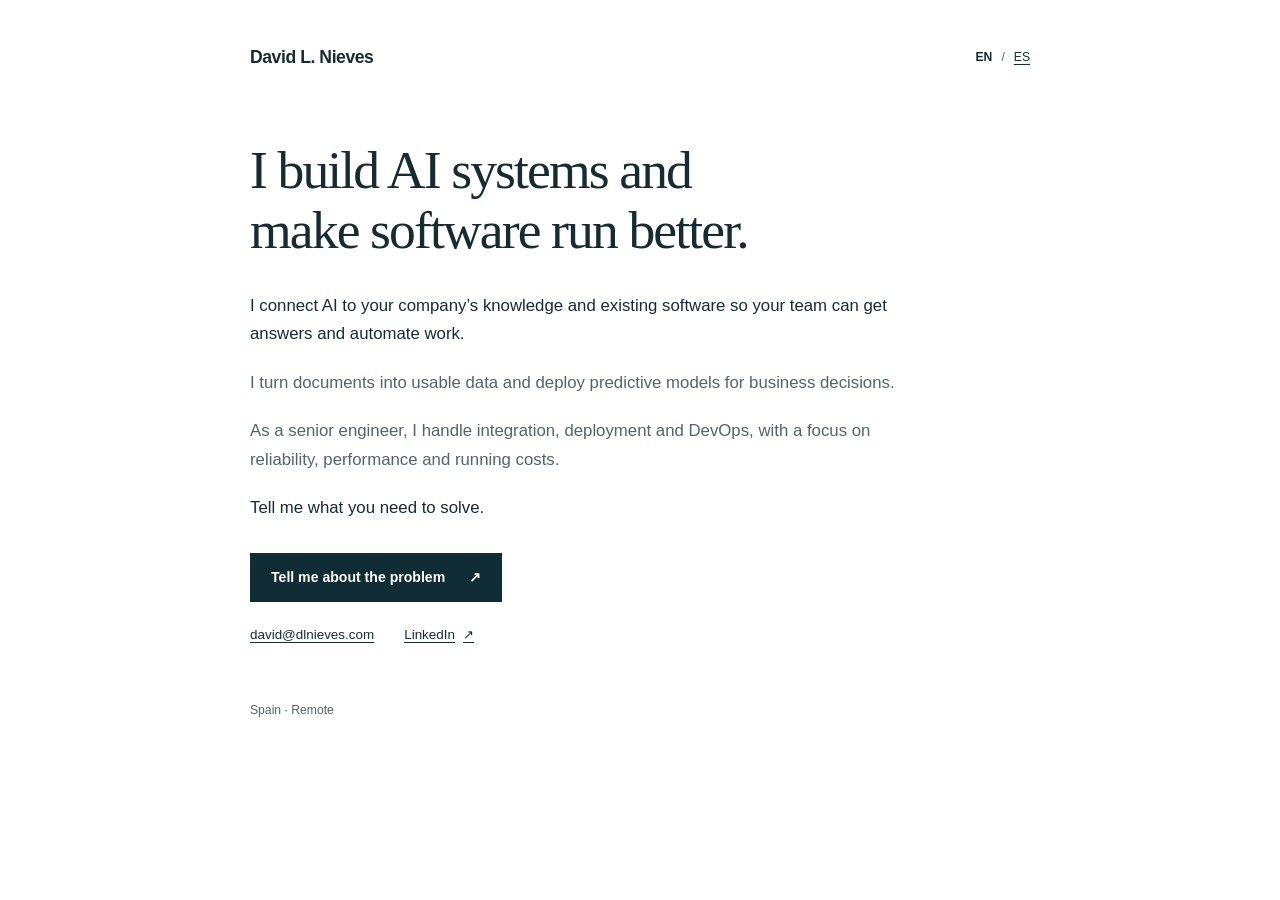
<file: index.html>
<!doctype html>
<html lang="en">
<head>
<meta charset="utf-8">
<meta name="viewport" content="width=device-width, initial-scale=1">
<title>David L. Nieves | DevOps, Optimization &amp; Applied AI</title>
<meta name="description" content="I’m David L. Nieves. I build AI systems, automate business workflows and improve software performance, reliability and running costs.">
<meta name="theme-color" content="#102c35">
<link rel="canonical" href="https://dlnieves.com/">
<link rel="alternate" hreflang="en" href="https://dlnieves.com/">
<link rel="alternate" hreflang="es" href="https://dlnieves.com/es/">
<link rel="alternate" hreflang="x-default" href="https://dlnieves.com/">
<meta property="og:type" content="profile">
<meta property="og:title" content="David L. Nieves | DevOps, Optimization &amp; Applied AI">
<meta property="og:description" content="I’m David L. Nieves. I build AI systems, automate business workflows and improve software performance, reliability and running costs.">
<meta property="og:url" content="https://dlnieves.com/">
<meta property="og:site_name" content="David L. Nieves">
<meta property="og:locale" content="en_GB">
<meta name="twitter:card" content="summary">
<link rel="alternate" type="application/json" href="./profile.json" title="Professional profile data">
<script type="application/ld+json">{"@context":"https://schema.org","@graph":[{"@type":"Person","@id":"https://dlnieves.com/#person","name":"David L. Nieves","url":"https://dlnieves.com/","jobTitle":"Senior Software Engineer","description":"I build AI systems and make software run better. I connect AI to your company’s knowledge and existing software so your team can get answers and automate work. I turn documents into usable data and deploy predictive models for business decisions. As a senior engineer, I handle integration, deployment and DevOps, with a focus on reliability, performance and running costs.","email":"mailto:david@dlnieves.com","sameAs":["https://www.linkedin.com/in/david-leonardo-nieves-naranjo/"],"homeLocation":{"@type":"Country","name":"Spain"},"knowsLanguage":["Spanish","English","French"],"knowsAbout":["DevOps","System optimization","Applied AI","AI model deployment","Retrieval-augmented generation","Document processing","Workflow automation","Software engineering","Infrastructure"]},{"@type":"ProfilePage","@id":"https://dlnieves.com/#profile","url":"https://dlnieves.com/","name":"David L. Nieves | DevOps, Optimization & Applied AI","description":"I’m David L. Nieves. I build AI systems, automate business workflows and improve software performance, reliability and running costs.","inLanguage":"en","mainEntity":{"@id":"https://dlnieves.com/#person"}}]}</script>
<link rel="icon" href="./favicon.svg" type="image/svg+xml">
<link rel="stylesheet" href="./style.css">
</head>
<body class="personal-page">
<a class="skip-link" href="#main">Skip to content</a>
<header class="personal-header personal-width">
  <h1>David L. Nieves</h1>
  <div class="language-switch" aria-label="Language"><span aria-current="page">EN</span><span aria-hidden="true">/</span><a href="./es/" lang="es" hreflang="es">ES</a></div>
</header>
<main id="main" class="personal-main personal-width" tabindex="-1">
  <p class="personal-lead">I build AI systems and make software run better.</p>
  <div class="personal-copy">
    <p>I connect AI to your company’s knowledge and existing software so your team can get answers and automate work.</p>
    <p>I turn documents into usable data and deploy predictive models for business decisions.</p>
    <p>As a senior engineer, I handle integration, deployment and DevOps, with a focus on reliability, performance and running costs.</p>
    <p>Tell me what you need to solve.</p>
  </div>
  <a class="button button-primary personal-cta" href="mailto:david@dlnieves.com">Tell me about the problem<span aria-hidden="true">↗</span></a>
  <div class="personal-links"><a href="mailto:david@dlnieves.com">david@dlnieves.com</a><a href="https://www.linkedin.com/in/david-leonardo-nieves-naranjo/" rel="me">LinkedIn<span aria-hidden="true">↗</span></a></div>
</main>
<footer class="personal-footer personal-width"><p>Spain · Remote</p></footer>
</body>
</html>
</file>
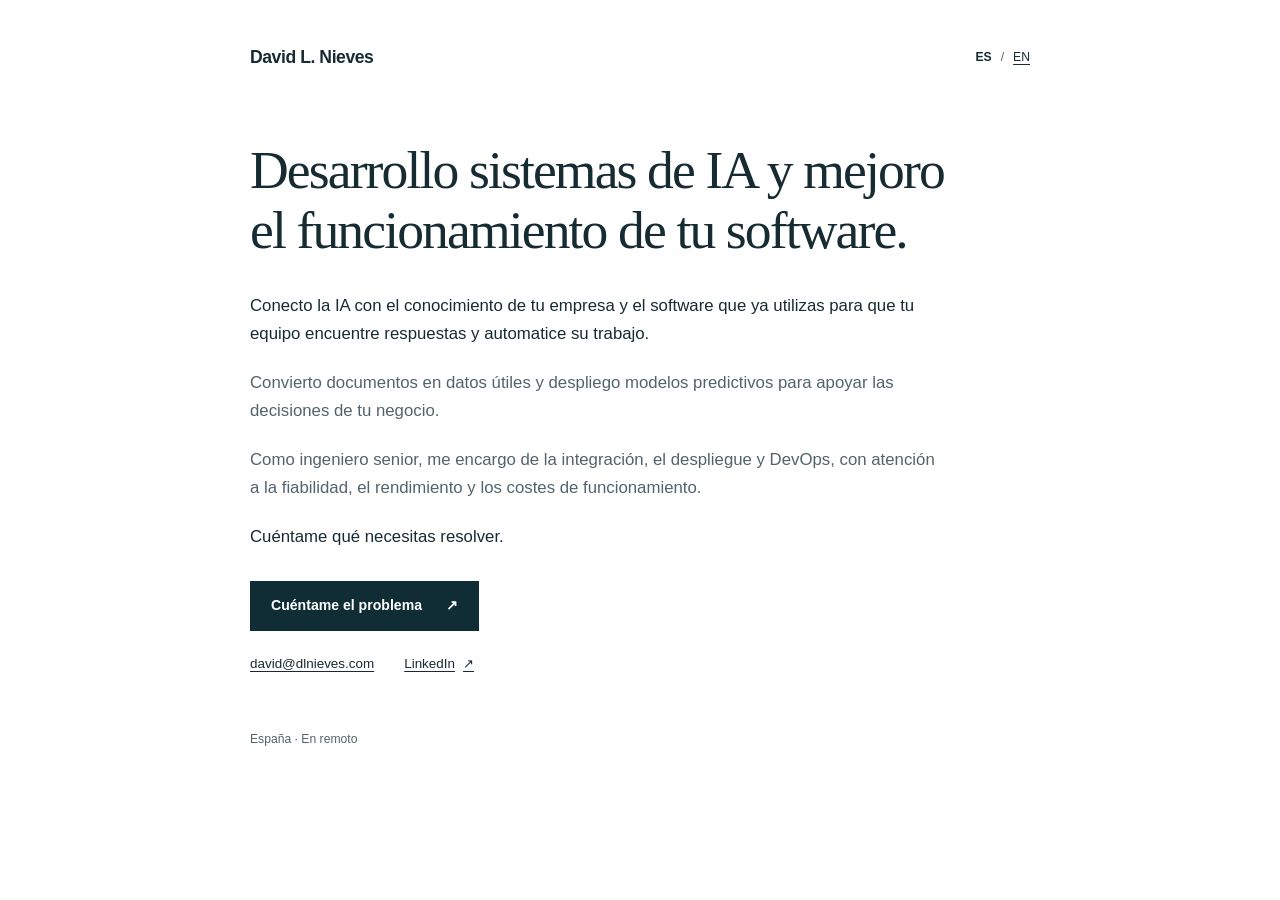
<file: es/index.html>
<!doctype html>
<html lang="es">
<head>
<meta charset="utf-8">
<meta name="viewport" content="width=device-width, initial-scale=1">
<title>David L. Nieves | DevOps, optimización e IA aplicada</title>
<meta name="description" content="Soy David L. Nieves. Desarrollo sistemas de IA, automatizo procesos de negocio y mejoro el rendimiento, la fiabilidad y los costes del software.">
<meta name="theme-color" content="#102c35">
<link rel="canonical" href="https://dlnieves.com/es/">
<link rel="alternate" hreflang="en" href="https://dlnieves.com/">
<link rel="alternate" hreflang="es" href="https://dlnieves.com/es/">
<link rel="alternate" hreflang="x-default" href="https://dlnieves.com/">
<meta property="og:type" content="profile">
<meta property="og:title" content="David L. Nieves | DevOps, optimización e IA aplicada">
<meta property="og:description" content="Soy David L. Nieves. Desarrollo sistemas de IA, automatizo procesos de negocio y mejoro el rendimiento, la fiabilidad y los costes del software.">
<meta property="og:url" content="https://dlnieves.com/es/">
<meta property="og:site_name" content="David L. Nieves">
<meta property="og:locale" content="es_ES">
<meta name="twitter:card" content="summary">
<link rel="alternate" type="application/json" href="../profile.json" title="Professional profile data">
<script type="application/ld+json">{"@context":"https://schema.org","@graph":[{"@type":"Person","@id":"https://dlnieves.com/#person","name":"David L. Nieves","url":"https://dlnieves.com/","jobTitle":"Senior Software Engineer","description":"Desarrollo sistemas de IA y mejoro el funcionamiento de tu software. Conecto la IA con el conocimiento de tu empresa y el software que ya utilizas para que tu equipo encuentre respuestas y automatice su trabajo. Convierto documentos en datos útiles y despliego modelos predictivos para apoyar las decisiones de tu negocio. Como ingeniero senior, me encargo de la integración, el despliegue y DevOps, con atención a la fiabilidad, el rendimiento y los costes de funcionamiento.","email":"mailto:david@dlnieves.com","sameAs":["https://www.linkedin.com/in/david-leonardo-nieves-naranjo/"],"homeLocation":{"@type":"Country","name":"Spain"},"knowsLanguage":["Spanish","English","French"],"knowsAbout":["DevOps","System optimization","Applied AI","AI model deployment","Retrieval-augmented generation","Document processing","Workflow automation","Software engineering","Infrastructure"]},{"@type":"ProfilePage","@id":"https://dlnieves.com/es/#profile","url":"https://dlnieves.com/es/","name":"David L. Nieves | DevOps, optimización e IA aplicada","description":"Soy David L. Nieves. Desarrollo sistemas de IA, automatizo procesos de negocio y mejoro el rendimiento, la fiabilidad y los costes del software.","inLanguage":"es","mainEntity":{"@id":"https://dlnieves.com/#person"}}]}</script>
<link rel="icon" href="../favicon.svg" type="image/svg+xml">
<link rel="stylesheet" href="../style.css">
</head>
<body class="personal-page">
<a class="skip-link" href="#main">Saltar al contenido</a>
<header class="personal-header personal-width">
  <h1>David L. Nieves</h1>
  <div class="language-switch" aria-label="Idioma"><span aria-current="page">ES</span><span aria-hidden="true">/</span><a href="../" lang="en" hreflang="en">EN</a></div>
</header>
<main id="main" class="personal-main personal-width" tabindex="-1">
  <p class="personal-lead">Desarrollo sistemas de IA y mejoro el funcionamiento de tu software.</p>
  <div class="personal-copy">
    <p>Conecto la IA con el conocimiento de tu empresa y el software que ya utilizas para que tu equipo encuentre respuestas y automatice su trabajo.</p>
    <p>Convierto documentos en datos útiles y despliego modelos predictivos para apoyar las decisiones de tu negocio.</p>
    <p>Como ingeniero senior, me encargo de la integración, el despliegue y DevOps, con atención a la fiabilidad, el rendimiento y los costes de funcionamiento.</p>
    <p>Cuéntame qué necesitas resolver.</p>
  </div>
  <a class="button button-primary personal-cta" href="mailto:david@dlnieves.com">Cuéntame el problema<span aria-hidden="true">↗</span></a>
  <div class="personal-links"><a href="mailto:david@dlnieves.com">david@dlnieves.com</a><a href="https://www.linkedin.com/in/david-leonardo-nieves-naranjo/" rel="me">LinkedIn<span aria-hidden="true">↗</span></a></div>
</main>
<footer class="personal-footer personal-width"><p>España · En remoto</p></footer>
</body>
</html>
</file>
<file: style.css>
:root {
  color-scheme: light;
  --ink: #172b32;
  --muted: #52646a;
  --accent: #102c35;
  --accent-hover: #254b56;
  --paper: #ffffff;
  --tint: #f0f4f3;
  --line: #d7e0de;
  --focus: #ad5e23;
  --font-body: -apple-system, BlinkMacSystemFont, "Segoe UI", Arial, sans-serif;
  --font-display: Georgia, "Times New Roman", serif;
  --page-width: 1120px;
}
*, *::before, *::after { box-sizing: border-box; }
html { scroll-behavior: smooth; scroll-padding-top: 2rem; }
body { margin: 0; background: var(--paper); color: var(--ink); font: 400 18px/1.65 var(--font-body); -webkit-font-smoothing: antialiased; }
h1, h2, h3, p, ul, dl, dd { margin: 0; }
h1, h2, h3 { text-wrap: balance; }
h1, h2 { font-family: var(--font-display); font-weight: 400; letter-spacing: -.035em; }
h1 { font-size: clamp(3rem, 6.2vw, 5.3rem); line-height: 1.06; }
h2 { font-size: clamp(1.9rem, 3vw, 2.45rem); line-height: 1.2; }
h3 { font-size: 1.12rem; line-height: 1.4; font-weight: 650; letter-spacing: -.015em; }
a { color: inherit; text-decoration-thickness: 1px; text-underline-offset: .24em; }
a:hover { color: var(--accent-hover); }
button { font: inherit; color: inherit; cursor: pointer; }
a, button { -webkit-tap-highlight-color: transparent; }
:focus-visible { outline: 3px solid var(--focus); outline-offset: 5px; }
[hidden] { display: none !important; }
::selection { color: var(--paper); background: var(--accent); }
@media (prefers-reduced-motion: reduce) { html { scroll-behavior: auto; } }
.page-width { width: min(var(--page-width), calc(100% - 48px)); margin-inline: auto; }
.personal-width { width: min(780px, calc(100% - 64px)); margin-inline: auto; }
.personal-header { display: flex; align-items: center; justify-content: space-between; gap: 28px; padding-top: 45px; }
.personal-main { padding-top: 70px; padding-bottom: 54px; }
.personal-copy { max-width: 690px; }
.personal-copy p + p { margin-top: 20px; }
.personal-links { display: flex; align-items: center; flex-wrap: wrap; gap: 12px 30px; margin-top: 22px; }
.personal-footer { padding-bottom: 32px; }
.error-page { padding-block: 80px; }
.error-page p { margin-block: 20px 30px; }
@media (max-width: 600px) {
  .personal-width { width: calc(100% - 40px); }
  .personal-header { padding-top: 28px; }
  .personal-main { padding-top: 44px; padding-bottom: 40px; }
}
.skip-link { position: absolute; left: 20px; top: -100px; padding: 10px 18px; background: var(--paper); z-index: 10; }
.skip-link:focus { top: 12px; }
.personal-header h1 { font-family: var(--font-body); font-size: 1.1rem; line-height: 1.4; font-weight: 650; letter-spacing: -.025em; }
.language-switch { display: flex; align-items: center; gap: 9px; font-size: .76rem; }
.language-switch [aria-current] { font-weight: 700; }
.language-switch > span:nth-child(2) { color: var(--muted); }
.personal-lead { max-width: 760px; font-family: var(--font-display); font-size: clamp(2.2rem, 4.7vw, 3.35rem); line-height: 1.12; letter-spacing: -.035em; text-wrap: balance; margin-bottom: 32px; }
.personal-copy { font-size: 1.05rem; line-height: 1.7; }
.personal-copy p { color: var(--muted); }
.personal-copy p:first-child, .personal-copy p:last-child { color: var(--ink); }
.button { display: inline-flex; align-items: center; justify-content: center; gap: 24px; min-height: 48px; padding: 12px 20px; text-decoration: none; font-size: .88rem; font-weight: 600; border: 1px solid transparent; }
.button-primary { background: var(--accent); color: var(--paper); }
.button-primary:hover { color: var(--paper); background: var(--accent-hover); }
.personal-cta { margin-top: 30px; }
.personal-links { font-size: .84rem; }
.personal-links a { display: inline-flex; align-items: center; gap: 8px; }
.personal-footer { font-size: .76rem; color: var(--muted); }
@media (max-width: 420px) {
  .personal-copy { font-size: 1rem; }
  .personal-lead { margin-bottom: 26px; }
}
@media print {

body { color: #000; background: white; font-size: 11pt; }
.personal-width { width: 100%; max-width: none; }
.personal-header { padding: 0; }
.personal-header h1 { font-size: 14pt; }
.language-switch, .skip-link, .personal-cta, .personal-footer { display: none !important; }
.personal-main { padding-top: 24px; padding-bottom: 0; }
.personal-lead { font-size: 28pt; margin-bottom: 20px; }
.personal-copy { max-width: none; font-size: 11pt; line-height: 1.6; }
.personal-copy p { color: #000; }
.personal-copy p + p { margin-top: 14px; }
.personal-links { margin-top: 24px; font-size: 10pt; }
.personal-links a { color: #000; text-decoration: none; }
}
@page { size: A4; margin: 20mm; }
</file>
